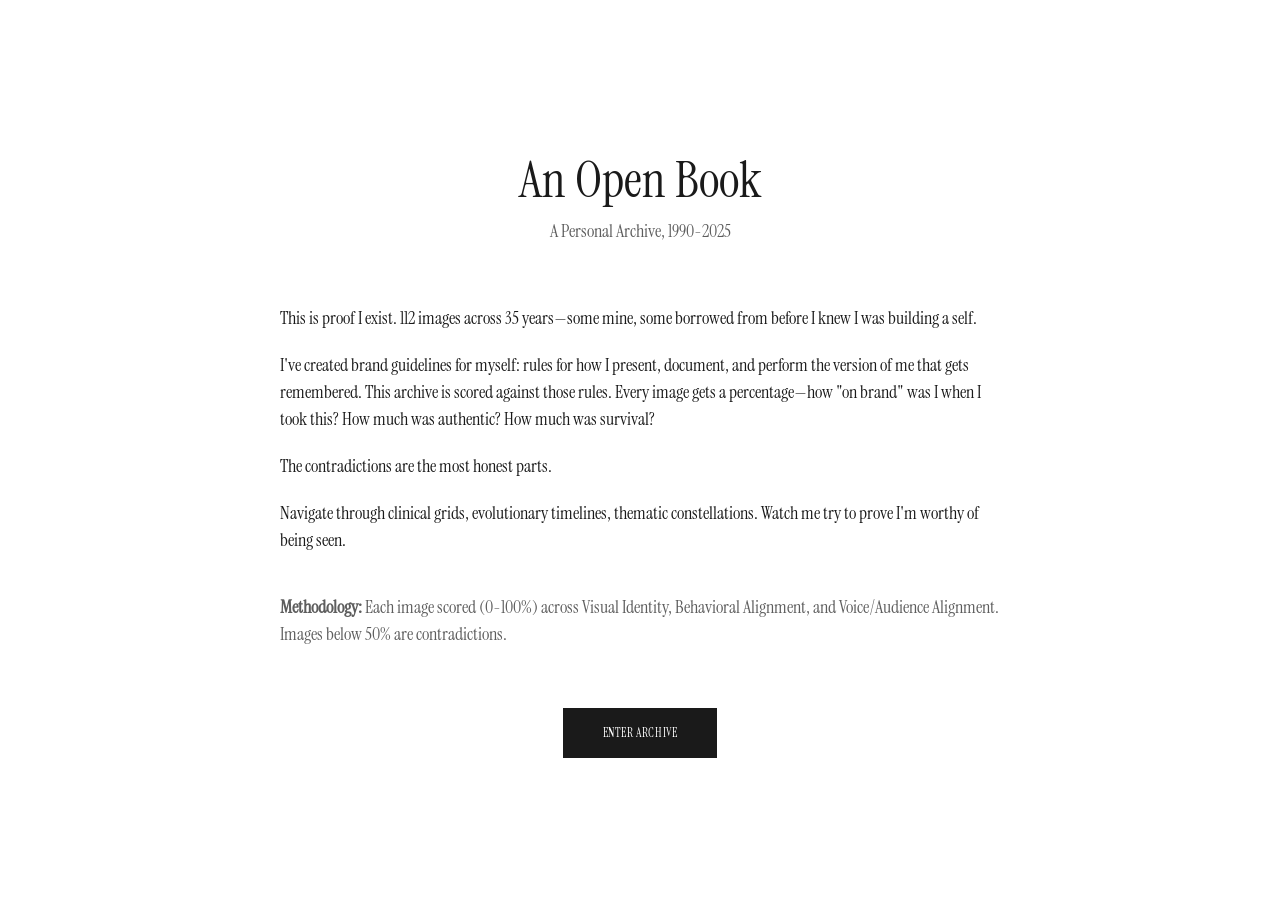
<file: index.html>
<!DOCTYPE html>
<html lang="en">
<head>
  <meta charset="UTF-8">
  <meta name="viewport" content="width=device-width, initial-scale=1.0">
  <title>Lost—Found: A Personal Archive</title>
  <link rel="stylesheet" href="css/reset.css">
  <link rel="stylesheet" href="css/typography.css">
  <link rel="stylesheet" href="css/layout.css">
  <link rel="stylesheet" href="css/components.css">
</head>
<body>
  <div style="min-height:100vh; display:flex; flex-direction:column; justify-content:center; align-items:center; padding:40px; max-width:800px; margin:0 auto;">

    <h1 style="font-size:50px; font-weight:500; letter-spacing:0em; margin-bottom:0px; text-align:center;">
      An Open Book
    </h1>
    <h2 style="font-size:18px; font-weight:400; letter-spacing:0em; margin-bottom:60px; text-align:center;">
      A Personal Archive, 1990-2025
    </h2>

    <div style="font-size:18px; letter-spacing: 0em; line-height:1.5; margin-bottom:40px;">
      <p style="margin-bottom:20px;">This is proof I exist. 112 images across 35 years—some mine, some borrowed from before I knew I was building a self.</p>
      <p style="margin-bottom:20px;">I've created brand guidelines for myself: rules for how I present, document, and perform the version of me that gets remembered. This archive is scored against those rules. Every image gets a percentage—how "on brand" was I when I took this? How much was authentic? How much was survival?</p>
      <p style="margin-bottom:20px;">The contradictions are the most honest parts.</p>
      <p>Navigate through clinical grids, evolutionary timelines, thematic constellations. Watch me try to prove I'm worthy of being seen.</p>
    </div>

    <div style="font-size:12px; letter-spacing: 0em;line-height:1.6; margin-bottom:60px; opacity:0.7;">
      <p><strong>Methodology:</strong> Each image scored (0-100%) across Visual Identity, Behavioral Alignment, and Voice/Audience Alignment. Images below 50% are contradictions.</p>
    </div>

    <a href="archive.html" style="padding:16px 40px; background:#1a1a1a; color:#fff; font-size:12px; font-weight:500; letter-spacing:0.05em; text-decoration:none;">ENTER ARCHIVE</a>
  </div>
</body>
</html>
</file>
<file: css/typography.css>
@import url('https://fonts.googleapis.com/css2?family=Instrument+Serif:ital@0;1&display=swap');

body {
  font-family: "Instrument Serif", serif;
  font-size: 18px;
  line-height: 1.5;
  color: #000000;
  letter-spacing: 0em;
}

.site-title {
  font-size: 50px;
  font-weight: 500;
  letter-spacing: 0em;
}

h2, h3 {
  font-size: 18px;
  font-weight: 500;
  opacity: 0.7;
  margin-bottom: 12px;
}

p {
  font-family: "Instrument Serif", serif;
  font-size: 18px;
  line-height: 1.5;
  letter-spacing: 0em;
}

.checkbox-label,
.radio-label {
  font-size: 18px;
}

button {
  font-size: 18px;
  font-weight: 500;
}
</file>
<file: css/layout.css>
:root {
  --color-text: #1a1a1a;
  --color-bg: #ffffff;
  --color-panel: #fafafa;
  --color-border: #e0e0e0;
  --color-accent-blue: #2B4C5F;
  --color-accent-green: #3A5A40;
  --color-accent-brown: #5C4742;
  --filter-panel-width: 300px;
  --filter-panel-collapsed: 40px;
  --top-bar-height: 60px;
  --view-tabs-height: 48px;
}

body {
  background: var(--color-bg);
  color: var(--color-text);
}

/* Top Bar */
.top-bar {
  position: fixed;
  top: 0;
  left: 0;
  right: 0;
  height: var(--top-bar-height);
  background: var(--color-bg);
  border-bottom: 1px solid var(--color-border);
  display: flex;
  align-items: center;
  justify-content: space-between;
  padding: 0 40px;
  z-index: 100;
}

.filter-toggle,
.icon-btn {
  width: 32px;
  height: 32px;
  display: flex;
  align-items: center;
  justify-content: center;
  transition: background 150ms ease;
}

.filter-toggle:hover,
.icon-btn:hover {
  background: #f5f5f5;
}

.site-title {
  position: absolute;
  left: 50%;
  transform: translateX(-50%);
}

.top-bar-controls {
  display: flex;
  gap: 8px;
}

/* View Mode Tabs */
.view-mode-tabs {
  position: fixed;
  top: var(--top-bar-height);
  left: 0;
  right: 0;
  height: var(--view-tabs-height);
  background: var(--color-bg);
  border-bottom: 1px solid var(--color-border);
  display: flex;
  justify-content: center;
  gap: 12px;
  align-items: center;
  z-index: 99;
}

.view-mode-btn {
  padding: 12px 20px;
  background: transparent;
  transition: all 150ms ease;
}

.view-mode-btn:hover {
  background: #f5f5f5;
}

.view-mode-btn.active {
  background: #f0f0f0;
}

/* Main Container */
.main-container {
  display: flex;
  margin-top: calc(var(--top-bar-height) + var(--view-tabs-height));
  min-height: calc(100vh - var(--top-bar-height) - var(--view-tabs-height));
}

/* Filter Panel */
.filter-panel {
  width: var(--filter-panel-width);
  background: var(--color-panel);
  border-right: 1px solid var(--color-border);
  overflow-y: auto;
  transition: width 300ms ease;
  flex-shrink: 0;
}

.filter-panel.collapsed {
  width: var(--filter-panel-collapsed);
  overflow: hidden;
}

.filter-panel-header {
  padding: 24px;
  border-bottom: 1px solid var(--color-border);
}

.filter-panel-header h2 {
  margin-bottom: 4px;
  opacity: 1;
}

.date-range {
  font-size: 14px;
  opacity: 0.6;
}

.filter-section {
  padding: 24px;
}

.filter-group {
  display: flex;
  flex-direction: column;
  gap: 8px;
}

.checkbox-label,
.radio-label {
  display: flex;
  align-items: center;
  gap: 8px;
  padding: 4px 0;
  cursor: pointer;
  transition: background 100ms ease;
}

.checkbox-label:hover,
.radio-label:hover {
  background: rgba(0, 0, 0, 0.02);
}

input[type="checkbox"],
input[type="radio"] {
  width: 14px;
  height: 14px;
  cursor: pointer;
}

details {
  margin-bottom: 16px;
}

summary {
  font-size: 14px;
  font-weight: 500;
  opacity: 0.7;
  margin-bottom: 12px;
  display: flex;
  align-items: center;
  gap: 8px;
}

summary::before {
  content: '▼';
  font-size: 14px;
  transition: transform 150ms ease;
}

details:not([open]) summary::before {
  transform: rotate(-90deg);
}

/* Time Slider */
.time-slider {
  width: 100%;
  height: 4px;
  -webkit-appearance: none;
  appearance: none;
  background: var(--color-border);
  outline: none;
  margin-bottom: 8px;
}

.time-slider::-webkit-slider-thumb {
  -webkit-appearance: none;
  appearance: none;
  width: 16px;
  height: 16px;
  background: var(--color-text);
  cursor: pointer;
  border-radius: 50%;
}

.time-slider::-moz-range-thumb {
  width: 16px;
  height: 16px;
  background: var(--color-text);
  cursor: pointer;
  border-radius: 50%;
  border: none;
}

.time-range-display {
  font-size: 14px;
  text-align: center;
  opacity: 0.6;
}

/* Filter Footer */
.filter-footer {
  padding: 24px;
  border-top: 1px solid var(--color-border);
}

#image-count {
  font-size: 14px;
  margin-bottom: 12px;
}

.reset-button {
  width: 100%;
  padding: 12px;
  background: transparent;
  border: 1px solid var(--color-border);
  transition: all 150ms ease;
}

.reset-button:hover {
  background: #f0f0f0;
}

/* Main Canvas */
.main-canvas {
  flex: 1;
  padding: 40px;
  overflow-y: auto;
}

/* Responsive */
@media (max-width: 768px) {
  .top-bar {
    padding: 0 20px;
  }

  .filter-panel {
    position: fixed;
    top: calc(var(--top-bar-height) + var(--view-tabs-height));
    left: 0;
    bottom: 0;
    width: 280px;
    z-index: 200;
    transform: translateX(-100%);
    transition: transform 300ms ease;
  }

  .filter-panel:not(.collapsed) {
    transform: translateX(0);
  }

  .main-canvas {
    padding: 20px;
  }
}
</file>
<file: css/components.css>
/* Modal */
.modal-overlay {
  position: fixed;
  top: 0;
  left: 0;
  right: 0;
  bottom: 0;
  background: rgba(0, 0, 0, 0.6);
  z-index: 1000;
  display: flex;
  align-items: center;
  justify-content: center;
  opacity: 0;
  pointer-events: none;
  transition: opacity 300ms ease;
}

.modal-overlay.visible {
  opacity: 1;
  pointer-events: auto;
}

.modal {
  background: var(--color-bg);
  max-width: 90vw;
  max-height: 80vh;
  box-shadow: 0 4px 20px rgba(0, 0, 0, 0.2);
  position: relative;
  overflow-y: auto;
  opacity: 0;
  transform: scale(0.95);
  transition: all 300ms ease;
}

.modal-overlay.visible .modal {
  opacity: 1;
  transform: scale(1);
}

.modal-close {
  position: absolute;
  top: 30px;
  right: 30px;
  width: 30px;
  height: 30px;
  display: flex;
  align-items: center;
  justify-content: center;
  font-size: 24px;
  cursor: pointer;
  z-index: 10;
  transition: background 150ms ease;
}

.modal-close:hover {
  background: #f5f5f5;
}

.modal-indicator {
  position: absolute;
  top: 30px;
  left: 30px;
  width: 8px;
  height: 8px;
  z-index: 10;
}

.modal-content {
  padding: 30px;
  display: flex;
  gap: 30px;
}

.modal-content.vertical {
  flex-direction: row;
  align-items: flex-start;
}

.modal-content.horizontal {
  flex-direction: column;
}

.modal-image {
  flex-shrink: 0;
}

.modal-image img {
  max-width: 800px;
  max-height: 70vh;
  object-fit: contain;
}

.modal-content.vertical .modal-image img {
  max-width: 600px;
}

.modal-metadata {
  flex: 1;
  min-width: 0;
}

.modal-metadata h2 {
  font-size: 16px;
  font-weight: 500;
  margin-bottom: 8px;
  opacity: 1;
}

.modal-metadata .year {
  font-size: 12px;
  opacity: 0.6;
  margin-bottom: 24px;
}

.metadata-section {
  margin-bottom: 24px;
}

.metadata-section label {
  display: block;
  font-size: 10px;
  opacity: 0.6;
  margin-bottom: 4px;
}

.metadata-section .value {
  font-size: 12px;
}

.compliance-display {
  display: flex;
  align-items: center;
  gap: 8px;
  font-size: 14px;
}

.compliance-dots {
  letter-spacing: 2px;
}

.no-score {
  opacity: 0.5;
}

.expand-metadata {
  margin-top: 24px;
  padding: 12px 20px;
  border: 1px solid var(--color-border);
  width: 100%;
  text-align: left;
  transition: background 150ms ease;
}

.expand-metadata:hover {
  background: #f5f5f5;
}

#full-metadata {
  margin-top: 24px;
  padding-top: 24px;
  border-top: 1px solid var(--color-border);
}

#full-metadata.hidden {
  display: none;
}

/* Info Panel */
.info-panel {
  position: fixed;
  top: 0;
  right: 0;
  width: 500px;
  height: 100vh;
  background: var(--color-bg);
  box-shadow: -4px 0 20px rgba(0, 0, 0, 0.1);
  z-index: 1001;
  transform: translateX(100%);
  transition: transform 300ms ease;
  overflow-y: auto;
}

.info-panel.visible {
  transform: translateX(0);
}

.info-close {
  position: absolute;
  top: 20px;
  right: 20px;
  width: 30px;
  height: 30px;
  display: flex;
  align-items: center;
  justify-content: center;
  font-size: 24px;
  cursor: pointer;
  transition: background 150ms ease;
}

.info-close:hover {
  background: #f5f5f5;
}

/* Utility */
.no-results {
  text-align: center;
  padding: 60px;
  opacity: 0.6;
  font-size: 14px;
}

@media (max-width: 768px) {
  .modal {
    max-width: 95vw;
    max-height: 90vh;
  }

  .modal-content {
    padding: 20px;
    flex-direction: column;
  }

  .modal-content.vertical {
    flex-direction: column;
  }

  .modal-image img {
    max-width: 100%;
  }

  .info-panel {
    width: 100%;
  }
}
</file>
